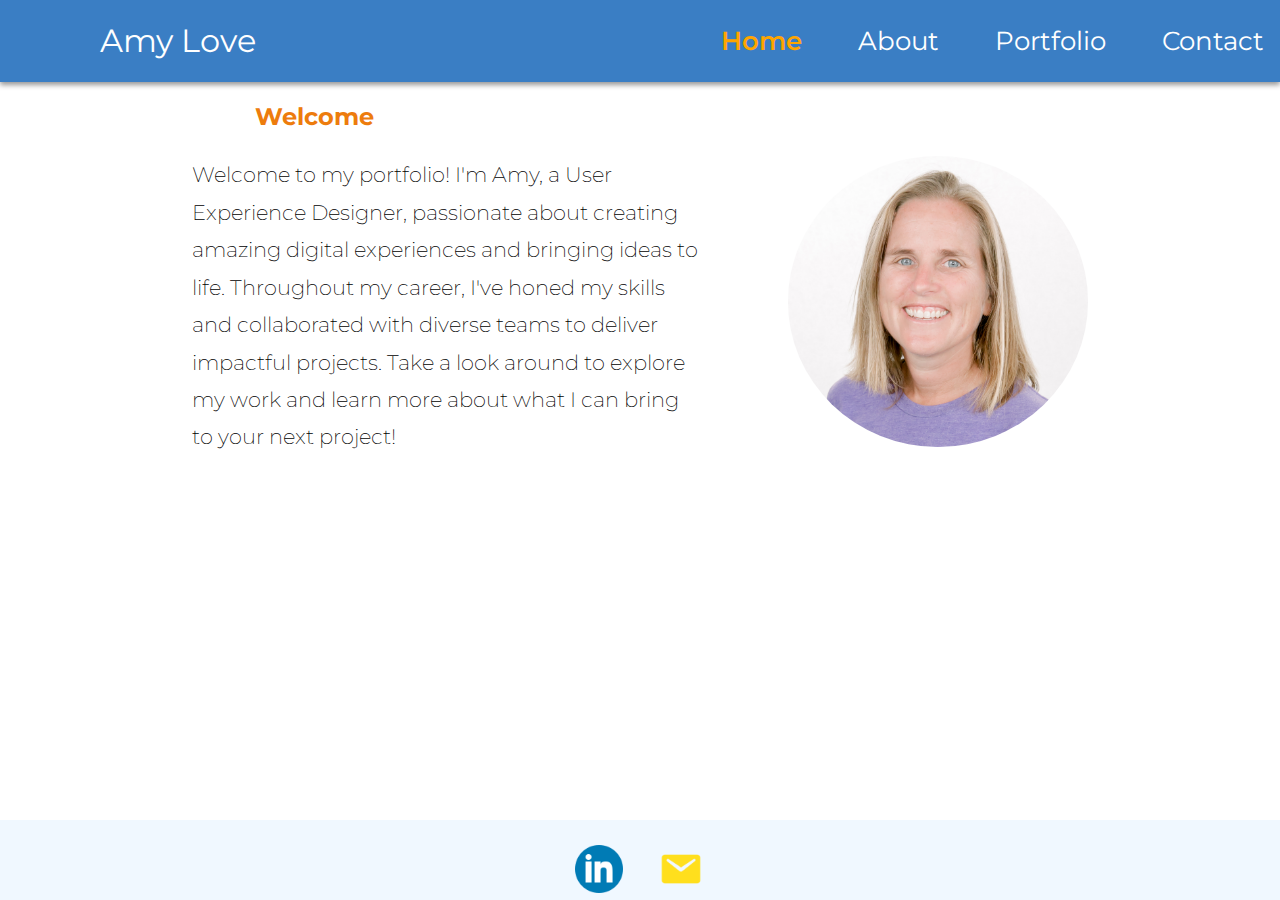
<file: index.html>
<!DOCTYPE html>
<html lang="en">
<head>
    <meta charset="UTF-8">
    <meta name="viewport" content="width=device-width, initial-scale=1.0">
    <link rel="stylesheet" href="styles.css">
    <title>Amy Love</title>
</head>
<body>
    <header>
        <h1 class="title">Amy Love</h1>
        <nav>
            <ul>
                <li><a href="index.html" class="active">Home</a></li>
                <li><a href="about.html">About</a></li>
                <li><a href="portfolio.html">Portfolio</a></li>
                <li><a href="contact.html">Contact</a></li>
            </ul>
        </nav>
    </header>
    <section>
        <h2>Welcome</h2>
        <div class="section">
            <div class="body-copy">
                Welcome to my portfolio! I'm Amy, a User Experience Designer, passionate about creating 
                amazing digital experiences and bringing ideas to life. Throughout my career, I've honed my skills 
                and collaborated with diverse teams to deliver impactful projects. Take a look around to explore 
                my work and learn more about what I can bring to your next project!
            </div>
            <div>
                <img src="headshot.jpg" alt="Amy Love" style="max-width: 300px; border-radius: 50%;">
            </div>
        </div>
    </section>
    <footer>
        <a href="https://linkedin.com/in/amyblove" target="_blank"><img src="linkedin.png" width="48"></a>
        <a href="mailto:amy.love@gmail.com"><img src="email.png" width="48"></li></a>
    </footer>
</body>
</html>
</file>
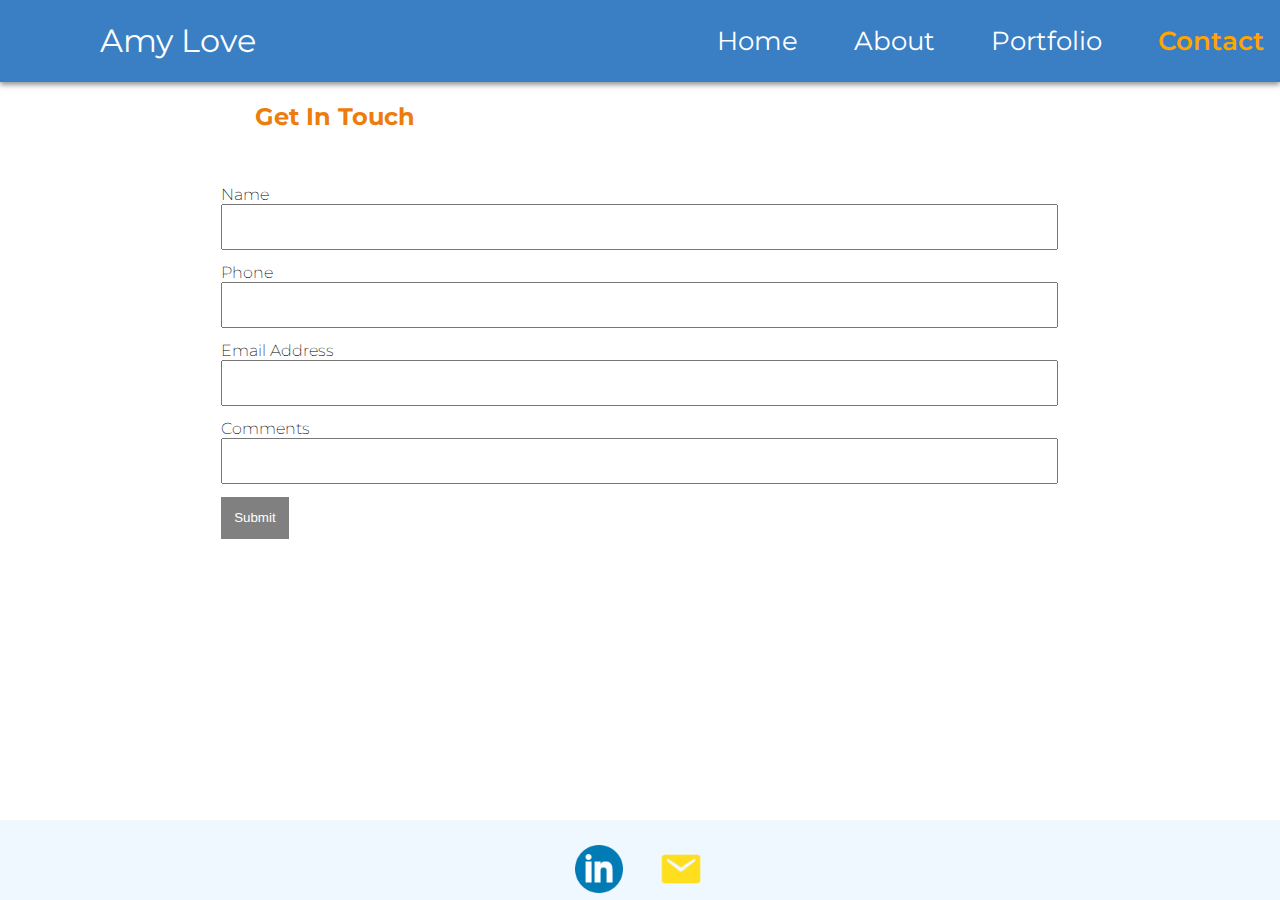
<file: contact.html>
<!DOCTYPE html>
<html lang="en">
<head>
    <meta charset="UTF-8">
    <meta name="viewport" content="width=device-width, initial-scale=1.0">
    <link rel="stylesheet" href="styles.css">
    <script defer src="javascript.js"></script>
    <title>Contact Amy Love</title>
</head>
<body>
    <header>
        <h1 class="title">Amy Love</h1>
        <nav>
            <ul>
                <li><a href="index.html">Home</a></li>
                <li><a href="about.html">About</a></li>
                <li><a href="portfolio.html">Portfolio</a></li>
                <li><a href="contact.html" class="active">Contact</a></li>
            </ul>
        </nav>
    </header>
    <section>
        <h2>Get In Touch</h2>
        <div class="section">   
            <form class="form-wrapper" id="form">
                <div class="contact">
                    <label for="name">Name</label>
                    <input type="text" id="name">
              
                    <label for="phone">Phone</label>
                    <input type="text" id="phone">
                
                    <label for="email">Email Address</label>
                    <input type="email" id="email"> 

                    <label for="comments">Comments</label>
                    <input type="comments" id="comments"> 
              
                  <button type="submit" id="submit">Submit</button>
                </div>
              </form>
            </div> 
    </section>
    <footer>
        <a href="https://linkedin.com/in/amyblove" target="_blank"><img src="linkedin.png" width="48"></a>
        <a href="mailto:amy.love@gmail.com"><img src="email.png" width="48"></li></a>
    </footer>
</body>
</html>
</file>
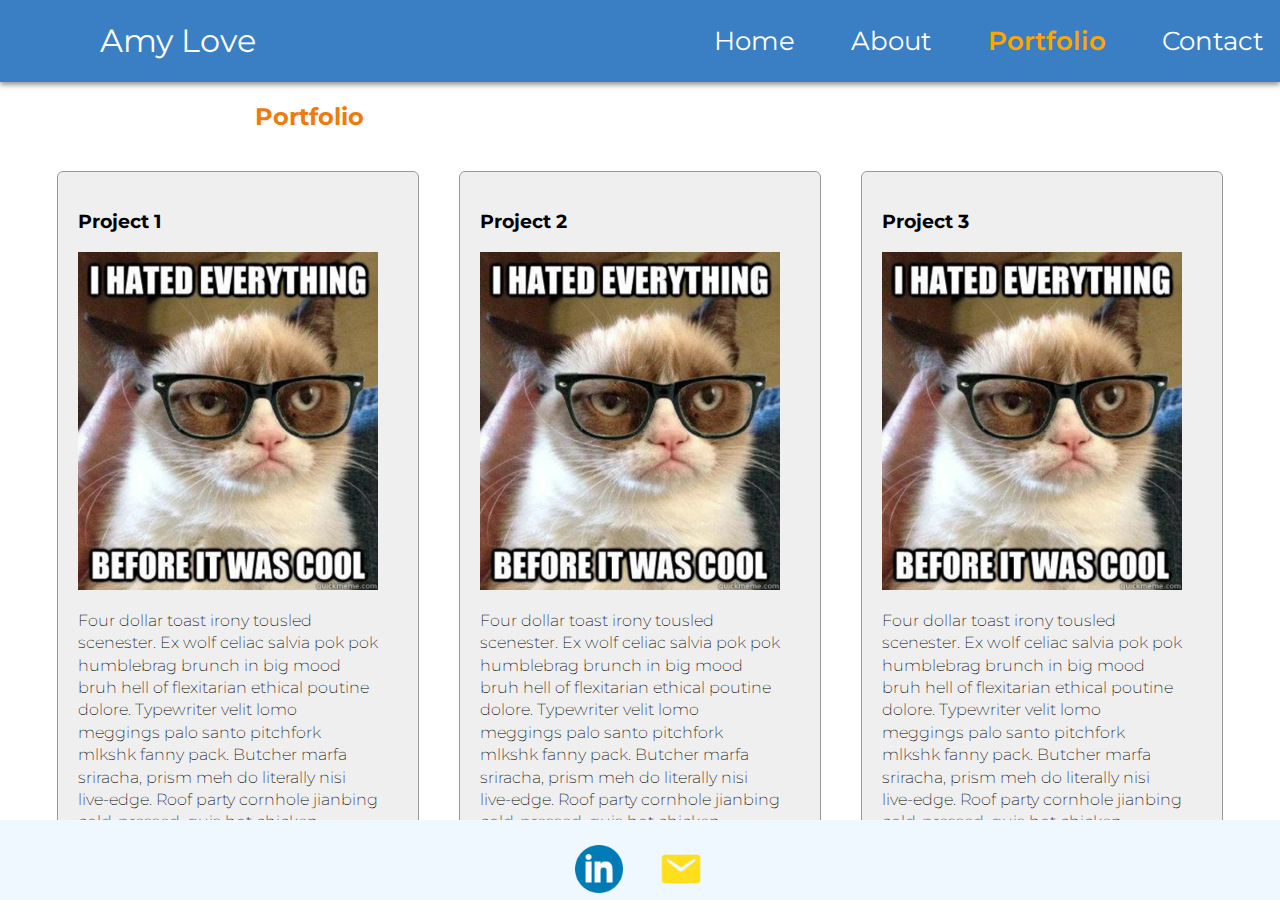
<file: portfolio.html>
<!DOCTYPE html>
<html lang="en">
<head>
    <meta charset="UTF-8">
    <meta name="viewport" content="width=device-width, initial-scale=1.0">
    <link rel="stylesheet" href="styles.css">
    <title>Amy's Portfolio</title>
</head>
<body>
    <header>
        <h1 class="title">Amy Love</h1>
        <nav>
            <ul>
                <li><a href="index.html">Home</a></li>
                <li><a href="about.html">About</a></li>
                <li><a href="portfolio.html" class="active">Portfolio</a></li>
                <li><a href="contact.html">Contact</a></li>
            </ul>
        </nav>
    </header>
    <section>
        <h2>Portfolio</h2>
        
            <div class="container">
                <div class="box">
                    <div class="item">
                        <h3>Project 1</h3>
                        <div>
                            <img src="cat.jpg">
                        </div>
                        <div class="inline">
                            <p>Four dollar toast irony tousled scenester. Ex wolf celiac salvia pok pok humblebrag brunch in big mood bruh hell of flexitarian ethical poutine dolore. Typewriter velit lomo meggings palo santo pitchfork mlkshk fanny pack. Butcher marfa sriracha, prism meh do literally nisi live-edge. Roof party cornhole jianbing cold-pressed, quis hot chicken mukbang tumblr veniam.</p>
                        </div>
                    </div>
                </div>
                <div class="box">
                    <div class="item">
                        <h3>Project 2</h3>
                        <div>
                            <img src="cat.jpg">
                        </div>
                        <div class="inline">
                            <p>Four dollar toast irony tousled scenester. Ex wolf celiac salvia pok pok humblebrag brunch in big mood bruh hell of flexitarian ethical poutine dolore. Typewriter velit lomo meggings palo santo pitchfork mlkshk fanny pack. Butcher marfa sriracha, prism meh do literally nisi live-edge. Roof party cornhole jianbing cold-pressed, quis hot chicken mukbang tumblr veniam.</p>
                        </div>
                    </div>
                </div>
                <div class="box">
                    <div class="item">
                        <h3>Project 3</h3>
                        <div>
                            <img src="cat.jpg">
                        </div>
                        <div class="inline">
                            <p>Four dollar toast irony tousled scenester. Ex wolf celiac salvia pok pok humblebrag brunch in big mood bruh hell of flexitarian ethical poutine dolore. Typewriter velit lomo meggings palo santo pitchfork mlkshk fanny pack. Butcher marfa sriracha, prism meh do literally nisi live-edge. Roof party cornhole jianbing cold-pressed, quis hot chicken mukbang tumblr veniam.</p>
                        </div>
                    </div>
                </div>

            </div>
        
    </section>
    







    <footer>
        <a href="https://linkedin.com/in/amyblove" target="_blank"><img src="linkedin.png" width="48"></a>
        <a href="mailto:amy.love@gmail.com"><img src="email.png" width="48"></li></a>
    </footer>
</body>
</html>
</file>
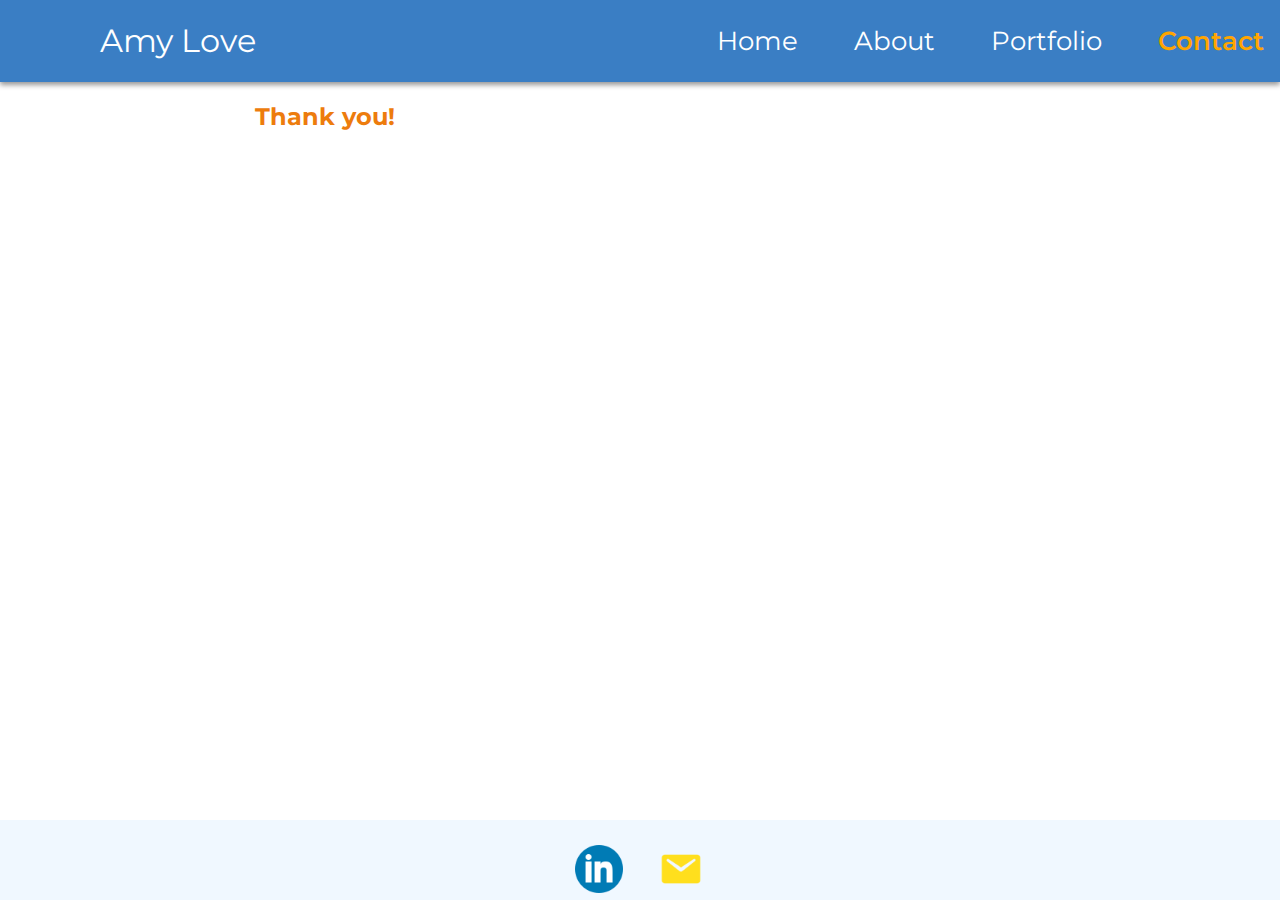
<file: success.html>
<!DOCTYPE html>
<html lang="en">
<head>
    <meta charset="UTF-8">
    <meta name="viewport" content="width=device-width, initial-scale=1.0">
    <link rel="stylesheet" href="styles.css">
    <script defer src="success.js"></script>
    <title>Contact Amy Love</title>
</head>
<body>
    <header>
        <h1 class="title">Amy Love</h1>
        <nav>
            <ul>
                <li><a href="index.html">Home</a></li>
                <li><a href="about.html">About</a></li>
                <li><a href="portfolio.html">Portfolio</a></li>
                <li><a href="contact.html" class="active">Contact</a></li>
            </ul>
        </nav>
    </header>
    <section>
        <h2>Thank you!</h2>
        
    </section>
    <footer>
        <a href="https://linkedin.com/in/amyblove" target="_blank"><img src="linkedin.png" width="48"></a>
        <a href="mailto:amy.love@gmail.com"><img src="email.png" width="48"></li></a>
    </footer>
</body>
</html>
</file>
<file: styles.css>
@import url('https://fonts.googleapis.com/css2?family=Montserrat:ital,wght@0,100..900;1,100..900&display=swap');

body { 
    margin: 0 auto;
    font-family: "Montserrat", sans-serif;
    font-style: normal;
    font-weight: 200;
}
.wrapper {
  max-width: 1200px;
  margin: 0 auto;
}
header {
  display: flex;
  justify-content: space-between;
  align-items: center;
  background-color: #3a7ec4;
  box-shadow: 0px 3px 5px #999;
  /* position: fixed; */
  width: 100%;
  color: white;
}
.logo {
  height: 40px;
  margin: -5px 0 0 20px;
}
nav {
  margin: 1em;
}
nav ul, ul {
  list-style-type: none;
  margin: 0;
  display: flex;
  gap: 3.5em;
}
nav ul li a {
  text-decoration: none;
  color: black;
  font-size: 1.6rem;
  color: white;
  font-weight: 400;
}
nav ul li a:hover, nav ul li a.active {
    font-weight: 600;
    color: orange;
}
.title {
    padding-left: 100px;
}

h1 { 
    text-align: left;
    font-size: 2.0em;
    font-weight: 400;
    padding-left: 250px;
}
h2 {
    padding-left: 255px;
    color: #ed7c0d;
}
footer {
    position: fixed;
    bottom: 0;
    left: 0;
    right: 0;
    background-color: aliceblue;
    height: 30px;
    width: 100%;
    text-align: center;
    padding: 25px 0;
}
footer a { padding: 0 15px; }
p {
    font-size: 1.0em;
    line-height: 1.4em;
    text-align: left;
}
.item {
    width: calc(4em * 5);
    margin: 20px auto;
    padding: 20px;
    background-color: #efefef;
    border-radius: 6px;
    vertical-align: middle;
    border: 1px solid #999;
}
.item img {
    max-width: 300px;
}
.inline {
    display: inline-block;
    width: calc(100% - 20px);
}

.section {
    width: 70%;
    margin: 2% auto 1% auto;
    display: flex;
    justify-content: space-between;
    gap: 10%;
    position: relative;
    height: fit-content;
}

.body-copy {
    height: 20vh;
    min-width: 150px;
    font-size: 1.3em;
    line-height: 1.8em;
    text-align: left;
}

.container {
    display: flex;
    flex-direction: row;
    justify-content: space-between;
    height: 100%;
    gap: 5px;
    margin: 0 auto;
    max-width: 1200px;
    align-items: center;
}
@media (max-width: 750px) {
    .container {
        flex-direction: column;
    }
}

.box {
    flex: 10;
    gap: 10px;
}

/* Form */

   .form-wrapper {
     display: flex;
     border-radius: 3px;
     padding: 1.8em;
   }
   .message {
     display: flex;
     flex-direction: column;
     order: 2;
   }
   .comments > textarea {
    flex: 1; 
    min-width: 18em;
   }
   .contact {
        flex: 1; 
     order: 1;
        margin-right: 2em; 
   }
   .contact input {
     width: 100%;
   }
   .contact input,
   .contact button {
     padding: 1em;
     margin-bottom: 1em;
   }
   .contact button {
    background: gray;
    color: white;
    border: 0;
   }
</file>
